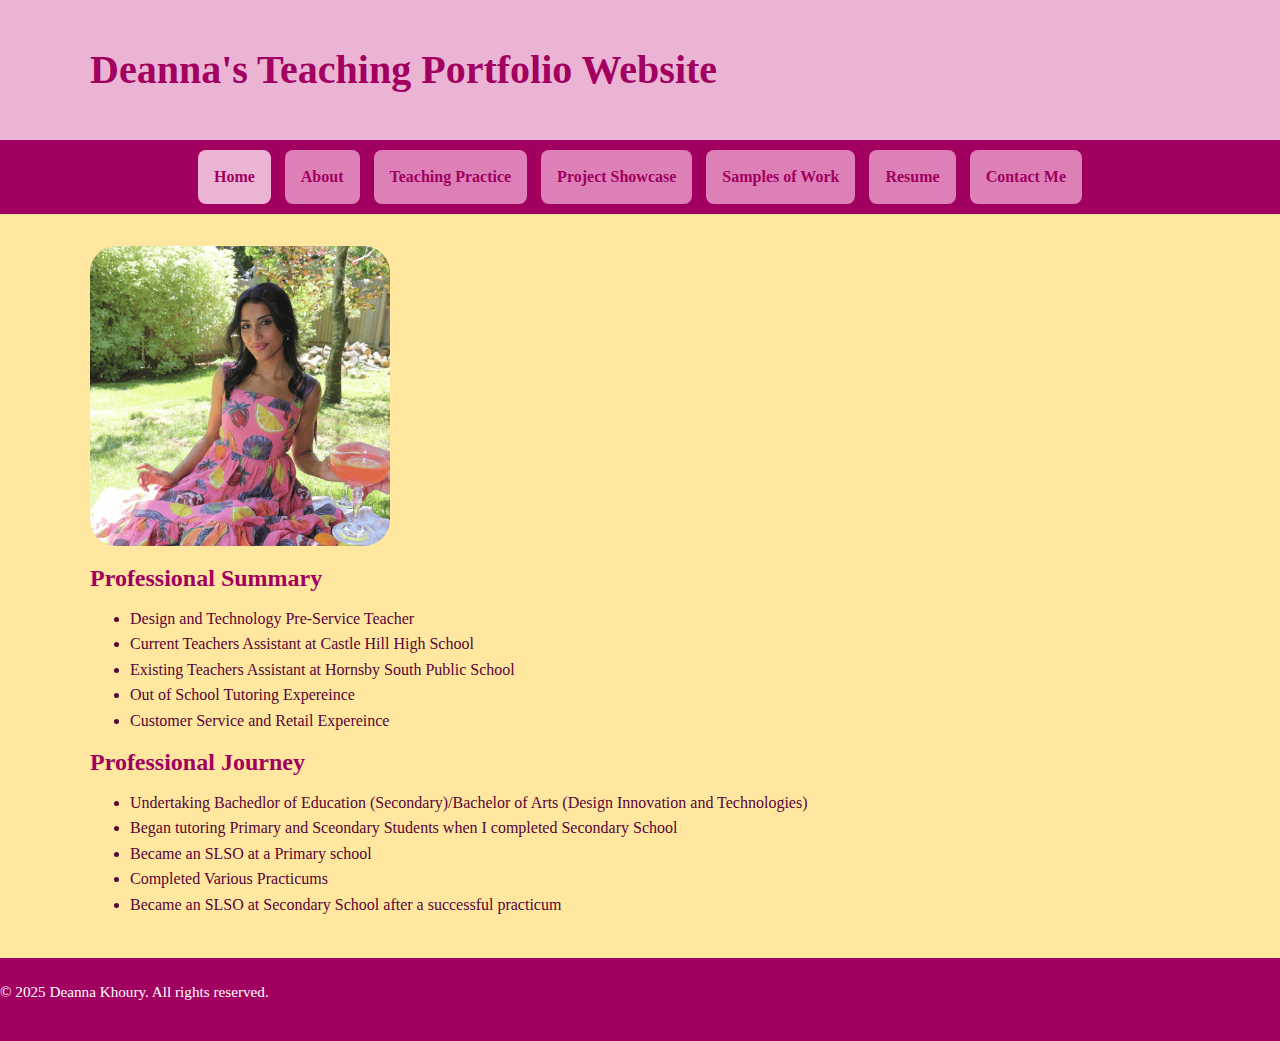
<file: index.html>
<!DOCTYPE html>
<html lang="en">
<head>
    <meta charset="UTF-8">
    <meta name="viewport" content="width=device-width, initial-scale=1.0">
    <title>Deanna's Teaching Portfolio - Index</title>
    <link rel="stylesheet" href="starter.css">
</head>
<body>
  <!-- This is my header section for my page, in line with Semantic HTML-->
  <header>
    <h1>Deanna's Teaching Portfolio Website</h1>
  </header>
<!-- This is the Navigation Section of my Website -->
<nav class="nav-container">
  <div class="container">
      <ul>
        <li><a class="active" href="index.html">Home</a></li>
        <li><a href="about.html">About</a></li>
        <li><a href="teaching.html">Teaching Practice</a></li>
        <li><a href="projects.html">Project Showcase</a></li>
        <li><a href="worksamples.html">Samples of Work</a></li>
        <li><a href="resume.html">Resume</a></li>
        <li><a href="contact.html">Contact Me</a></li>
      </ul>
  </div>
</nav>
  <!-- This is the main section of my website, in line with Semantic HTML-->
  <main>
    <!-- This is the section for my profile picture-->
    <section>
      <img src="images/profile_squarerounded_DK.png" alt="square-rounded image of Deanna Khoury, sitting at picnic, pink-fruitty dress, smiling at camera" width="300px">
    </section>

    <!-- This is a section about my Profesisonal Summary-->
    </section>
      <h2 style="color:#A10060; font-family: Georgia, serif, Bold; font-size:x-large">Professional Summary</h2>
      <!-- This is an unordered list of attributes I am known for as a teacher -->
       <ul>
        <li> Design and Technology Pre-Service Teacher</li>
        <li> Current Teachers Assistant at Castle Hill High School</li>
        <li> Existing Teachers Assistant at Hornsby South Public School</li>
        <li> Out of School Tutoring Expereince</li>
        <li> Customer Service and Retail Expereince</li>
       </ul>
    </section>
    
    <!-- This is a section about my Profesisonal Journey-->
    <section>
      <h2 style="color:#A10060; font-family: Georgia, serif, Bold; font-size:x-large">Professional Journey</h2>

      <!-- This is an unordered list of attributes I am known for as a teacher -->
      <ul>
        <li> Undertaking Bachedlor of Education (Secondary)/Bachelor of Arts (Design Innovation and Technologies)</li>
        <li> Began tutoring Primary and Sceondary Students when I completed Secondary School</li>
        <li> Became an SLSO at a Primary school</li>
        <li> Completed Various Practicums</li>
        <li> Became an SLSO at Secondary School after a successful practicum</li>
      </ul>
    </section>
  </main>
  <!-- this is the footer section of my page, in line with Semantic HTML-->
   <footer> 
    <div class="'container">
      <p> &copy; 2025 Deanna Khoury. All rights reserved.</p>
    </div>
   </footer>
<body>
</html>
</file>
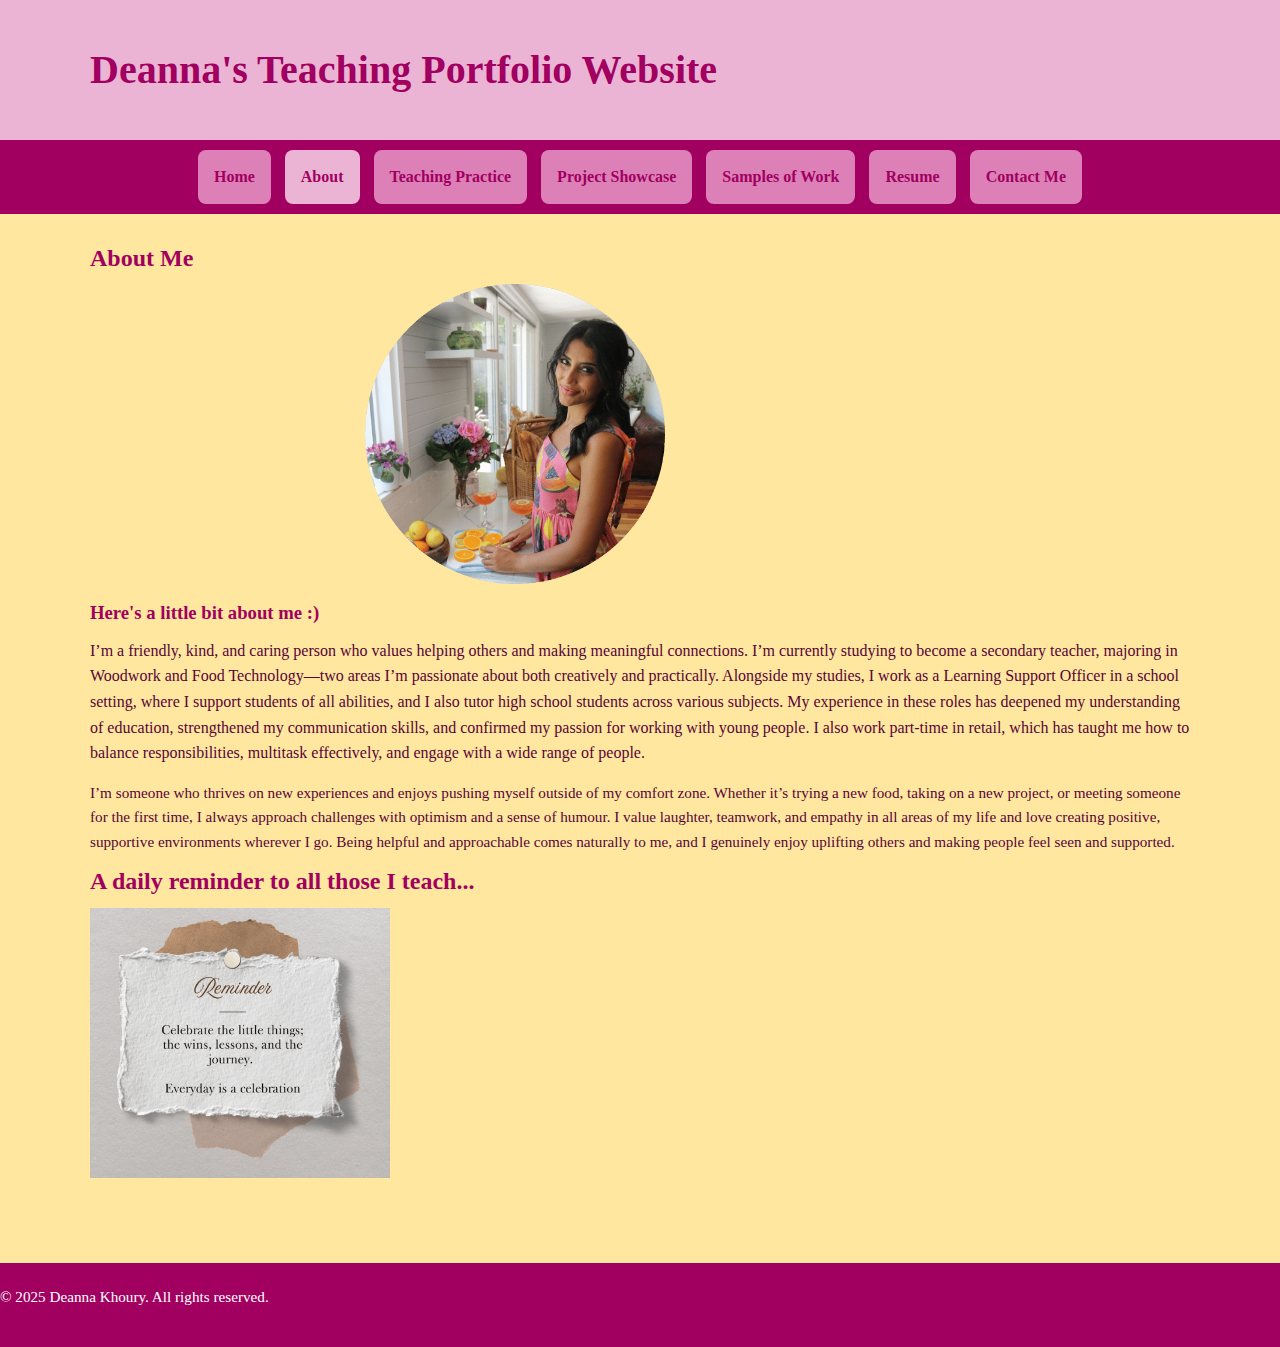
<file: about.html>
<!DOCTYPE html>
<html lang="en">
<head>
    <meta charset="UTF-8">
    <meta name="viewport" content="width=device-width, initial-scale=1.0">
    <title>Deanna's Teaching Portfolio - About</title>
    <link rel="stylesheet" href="starter.css">
</head>
<body>
    <!-- This is my header section for my page, in line with Semantic HTML-->
    <header>
        <h1>Deanna's Teaching Portfolio Website</h1>
    </header>
    
   <!-- This is the Navigation Section of my Website -->
<nav class="nav-container">
  <div class="container">
      <ul>
        <li><a href="index.html">Home</a></li>
        <li><a class="active" href="about.html">About</a></li>
        <li><a href="teaching.html">Teaching Practice</a></li>
        <li><a href="projects.html">Project Showcase</a></li>
        <li><a href="worksamples.html">Samples of Work</a></li>
        <li><a href="resume.html">Resume</a></li>
        <li><a href="contact.html">Contact Me</a></li>
      </ul>
  </div>
</nav>
    <!-- This is the main content area for my page-->
    <main>
        <section>
            <!-- This is the main heading of this page -->
            <h2>About Me </h2>
        </section>
    
        <!-- this section focuses on about myself-->
        </section>  
            <article class="about">
                <div class="about-image">
                    <img src="images/profile_circle_DK.png" alt="circle-shaped-portrait of Deanna Khoury, smiling at camera, cutting oranges" width="300px">
                </div>
                <h3> Here's a little bit about me :) </h3>
                <div class="about-text">
                    <p style="font-family: Georgia, serif"></p> I’m a friendly, kind, and caring person who values helping others and making meaningful connections. I’m currently studying to become a secondary teacher, majoring in Woodwork and Food Technology—two areas I’m passionate about both creatively and practically. Alongside my studies, I work as a Learning Support Officer in a school setting, where I support students of all abilities, and I also tutor high school students across various subjects. My experience in these roles has deepened my understanding of education, strengthened my communication skills, and confirmed my passion for working with young people. I also work part-time in retail, which has taught me how to balance responsibilities, multitask effectively, and engage with a wide range of people.</p>

                <p style="font-family: Georgia, serif">I’m someone who thrives on new experiences and enjoys pushing myself outside of my comfort zone. Whether it’s trying a new food, taking on a new project, or meeting someone for the first time, I always approach challenges with optimism and a sense of humour. I value laughter, teamwork, and empathy in all areas of my life and love creating positive, supportive environments wherever I go. Being helpful and approachable comes naturally to me, and I genuinely enjoy uplifting others and making people feel seen and supported.

                </div>
            </article>
        </section>
        
        <!-- This is an image of a quote i resonate with as a teacher-->
            <h2> A daily reminder to all those I teach...</h2>
                <div class="daily-reminder">
                    <img src="images/teacher-reminder.png" alt="square inspirational quote, celebrate llittle things in life" width="380">
                </div>
    </main>

    <!-- this is the footer section of my page, in line with Semantic HTML-->
    <footer> 
        <div class="'container">
        <p> &copy; 2025 Deanna Khoury. All rights reserved.</p>
        </div>
   </footer>
</body>
</html>
</file>
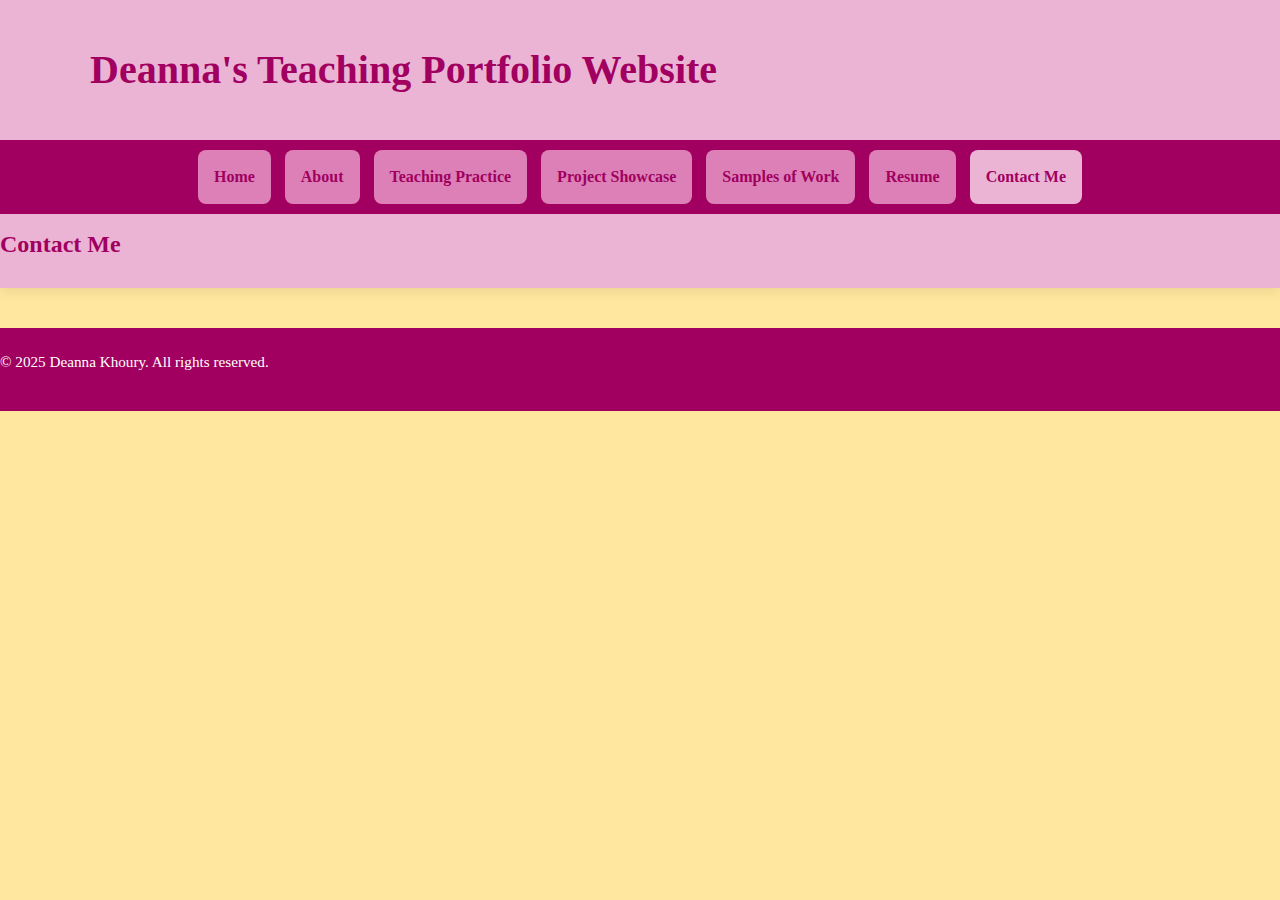
<file: contact.html>
<!DOCTYPE html>
<html lang="en">
<head>
    <meta charset="UTF-8">
    <meta name="viewport" content="width=device-width, initial-scale=1.0">
    <title>Deanna's Teaching Portfolio - Contact Me</title>
    <link rel="stylesheet" href="starter.css">
</head>
<body>
  <!-- This is my header section for my page, in line with Semantic HTML-->
  <header>
    <h1>Deanna's Teaching Portfolio Website</h1>
  </header>
<!-- This is the Navigation Section of my Website -->
<nav class="nav-container">
  <div class="container">
      <ul>
        <li><a href="index.html">Home</a></li>
        <li><a href="about.html">About</a></li>
        <li><a href="teaching.html">Teaching Practice</a></li>
        <li><a href="projects.html">Project Showcase</a></li>
        <li><a href="worksamples.html">Samples of Work</a></li>
        <li><a href="resume.html">Resume</a></li>
        <li><a class="active" href="contact.html">Contact Me</a></li>
      </ul>
  </div>
</nav>

 <!-- This is the heading for this current page-->
  <header>
     <h2>Contact Me</h2>
  </header>
  <!-- This is the main section of my page-->
  <main>

  </main>

<!-- this is the footer section of my page, in line with Semantic HTML-->
<footer> 
    <div class="'container">
        <p> &copy; 2025 Deanna Khoury. All rights reserved.</p>
    </div>
</footer>
</file>
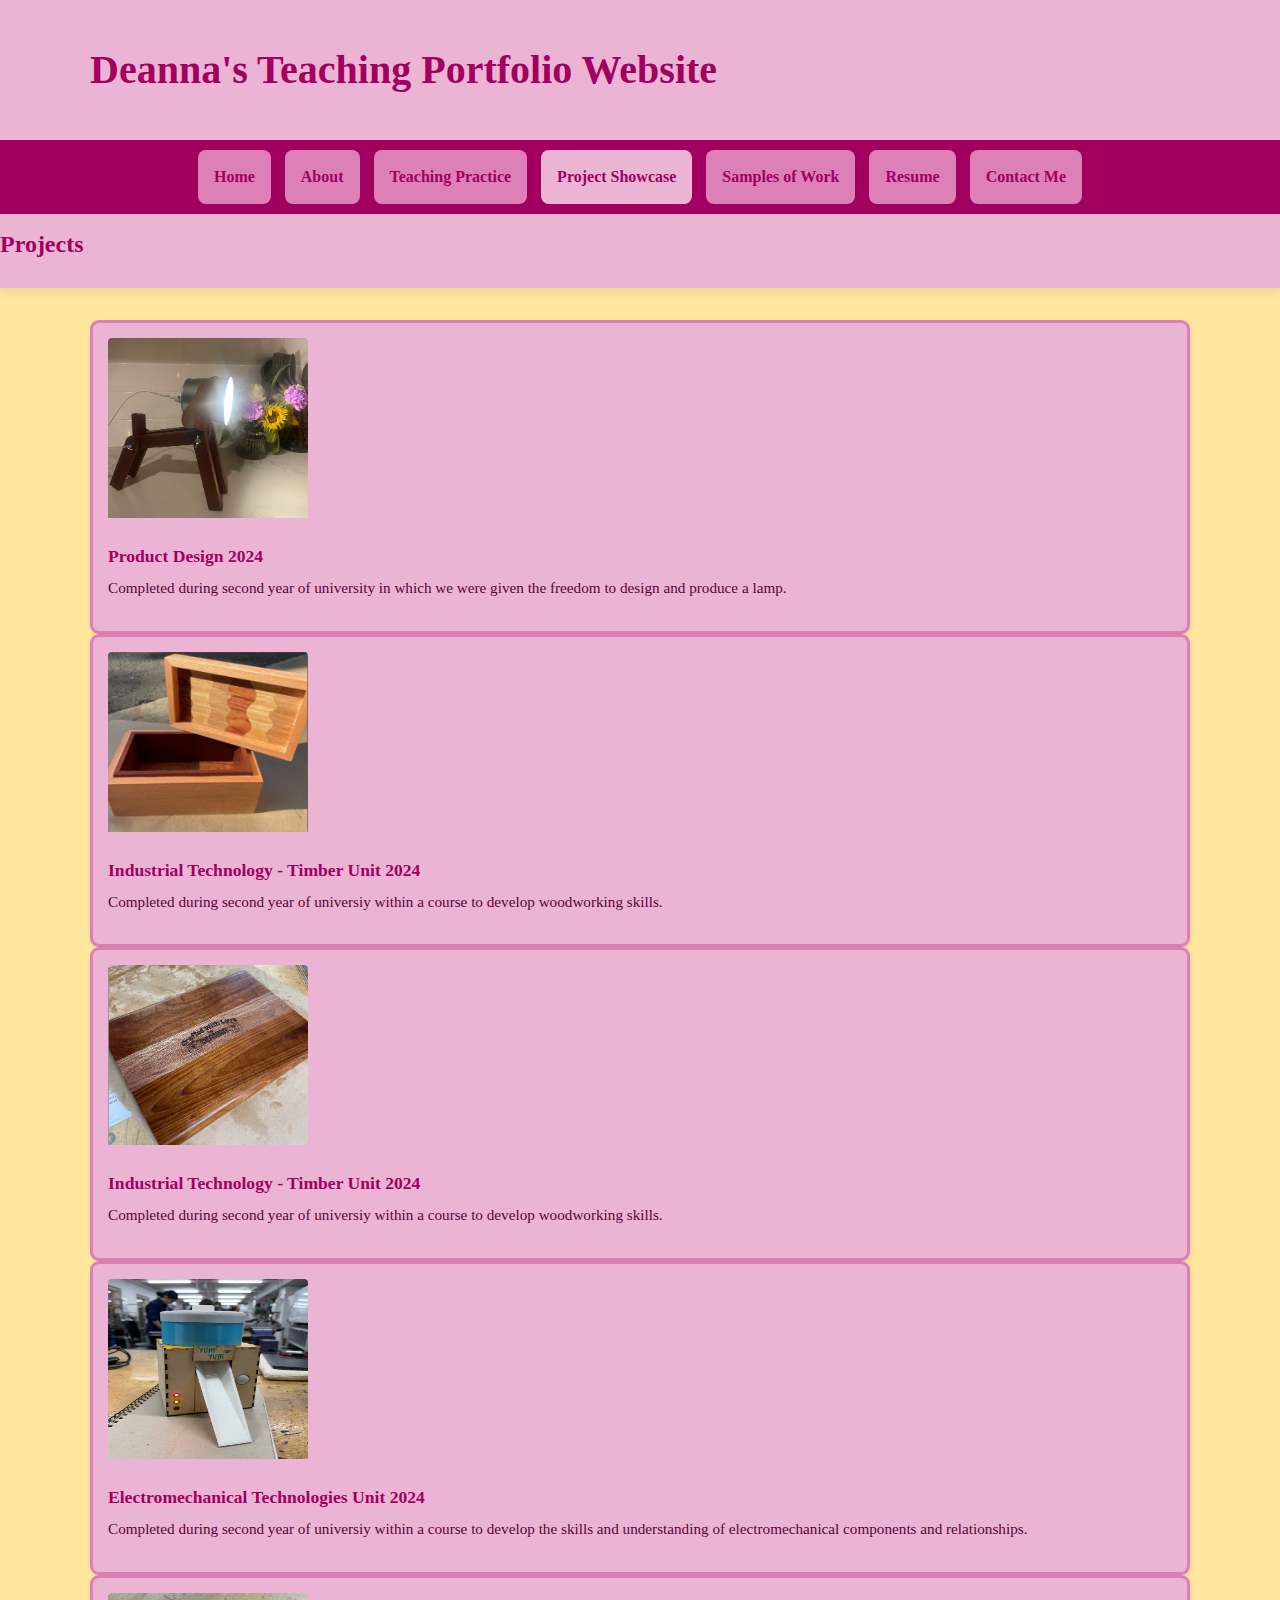
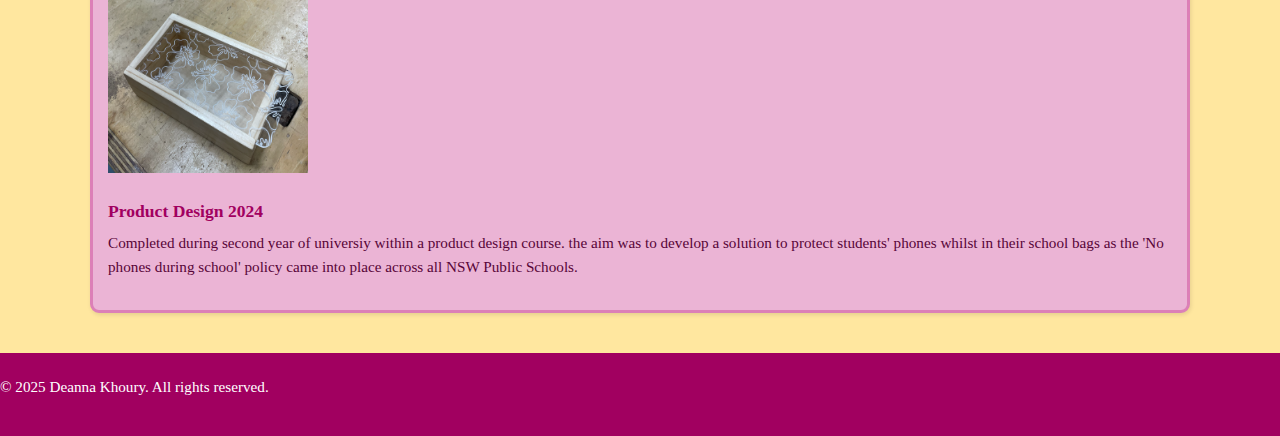
<file: projects.html>
<!DOCTYPE html>
<html lang="en">
<head>
    <meta charset="UTF-8">
    <meta name="viewport" content="width=device-width, initial-scale=1.0">
    <title>Deanna's Teaching Portfolio - Projects</title>
    <link rel="stylesheet" href="starter.css">
</head>
<body>
  <!-- This is my header section for my page, in line with Semantic HTML-->
  <header>
    <h1>Deanna's Teaching Portfolio Website</h1>
  </header>
   <!-- This is the Navigation Section of my Website -->
<nav class="nav-container">
  <div class="container">
      <ul>
        <li><a href="index.html">Home</a></li>
        <li><a href="about.html">About</a></li>
        <li><a href="teaching.html">Teaching Practice</a></li>
        <li><a class="active" href="projects.html">Project Showcase</a></li>
        <li><a href="worksamples.html">Samples of Work</a></li>
        <li><a href="resume.html">Resume</a></li>
        <li><a href="contact.html">Contact Me</a></li>
      </ul>
  </div>
</nav>
<!-- This is the heading for this current page-->
<header>
    <h2>Projects</h2>
</header>

<!-- This is the main section of my page-->
<main>
    <!-- this section focuses on showcasing the projects i have made using flexbox format-->
    <section>
        <div class="flex container">
            <div class="project-card">
                <img src="images/dog-lamp.png" alt="Photo of Dog Lamp made from Walnut and Recycled materials">
                <h3>Product Design 2024</h3> 
                <p>Completed during second year of university in which we were given the freedom to design and produce a lamp.</p>
            </div>

            <div class="project-card">
                <img src="images/heirloom-box.png" alt="Photo of heirloom box with wavey veneer">
                <h3>Industrial Technology - Timber Unit 2024 </h3> 
                <p>Completed during second year of universiy within a course to develop woodworking skills.</p>
            </div>
        
            <div class="flex container"> 
                <div class="project-card">
                    <img src="images/serving-board.ong.png" alt="Photo of serving board with makers mark 'Crafted with love by Deanna' with flower detailing">
                    <h3>Industrial Technology - Timber Unit 2024</h3> 
                    <p>Completed during second year of universiy within a course to develop woodworking skills.</p>
                </div>
            </div>

            <div class="flex container">
                <div class="project-card">
                    <img src="images/pet-feeder.png" alt="Photo of pet feeder with 3D printed and laser cut components, 'Yum Yum' sign">
                    <h3>Electromechanical Technologies Unit 2024</h3> 
                    <p>Completed during second year of universiy within a course to develop the skills and understanding of electromechanical components and relationships.</p>
                </div>
            </div>

            <div class="flex container">
                <div class="project-card">
                    <img src="images/phone-safe.png" alt="Photo of wooden phone safe with acyrlic, flower patterned lid">
                    <h3>Product Design 2024 </h3> 
                    <p>Completed during second year of universiy within a product design course. the aim was to develop a solution to protect students' phones whilst in their school bags as the 'No phones during school' policy came into place across all NSW Public Schools.</p>
                </div>
            </div>
        </div>
    </section>
</main>

<!-- this is the footer section of my page, in line with Semantic HTML-->
<footer> 
    <div class="'container">
        <p> &copy; 2025 Deanna Khoury. All rights reserved.</p>
    </div>
</footer>
</file>
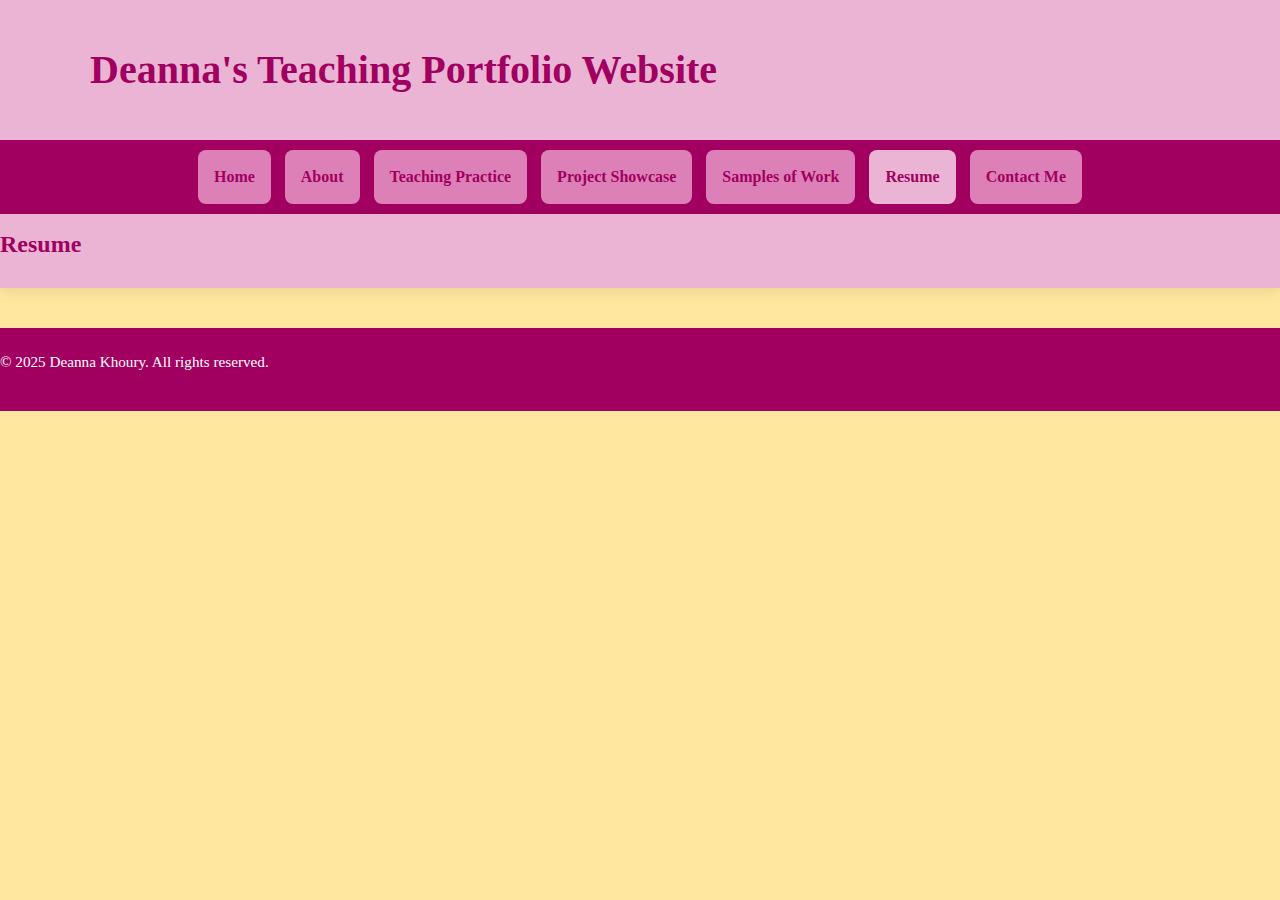
<file: resume.html>
<!DOCTYPE html>
<html lang="en">
<head>
    <meta charset="UTF-8">
    <meta name="viewport" content="width=device-width, initial-scale=1.0">
    <title>Deanna's Teaching Portfolio - Resume</title>
    <link rel="stylesheet" href="starter.css">
</head>
<body>
  <!-- This is my header section for my page, in line with Semantic HTML-->
  <header>
    <h1>Deanna's Teaching Portfolio Website</h1>
  </header>
<!-- This is the Navigation Section of my Website -->
<nav class="nav-container">
  <div class="container">
      <ul>
        <li><a href="index.html">Home</a></li>
        <li><a href="about.html">About</a></li>
        <li><a href="teaching.html">Teaching Practice</a></li>
        <li><a href="projects.html">Project Showcase</a></li>
        <li><a href="worksamples.html">Samples of Work</a></li>
        <li><a class="active" href="resume.html">Resume</a></li>
        <li><a href="contact.html">Contact Me</a></li>
      </ul>
  </div>
</nav>

 <!-- This is the heading for this current page-->
  <header>
     <h2 >Resume</h2>
  </header>
  <!-- This is the main section of my page-->
  <main>

  </main>

<!-- this is the footer section of my page, in line with Semantic HTML-->
<footer> 
    <div class="'container">
        <p> &copy; 2025 Deanna Khoury. All rights reserved.</p>
    </div>
</footer>
</file>
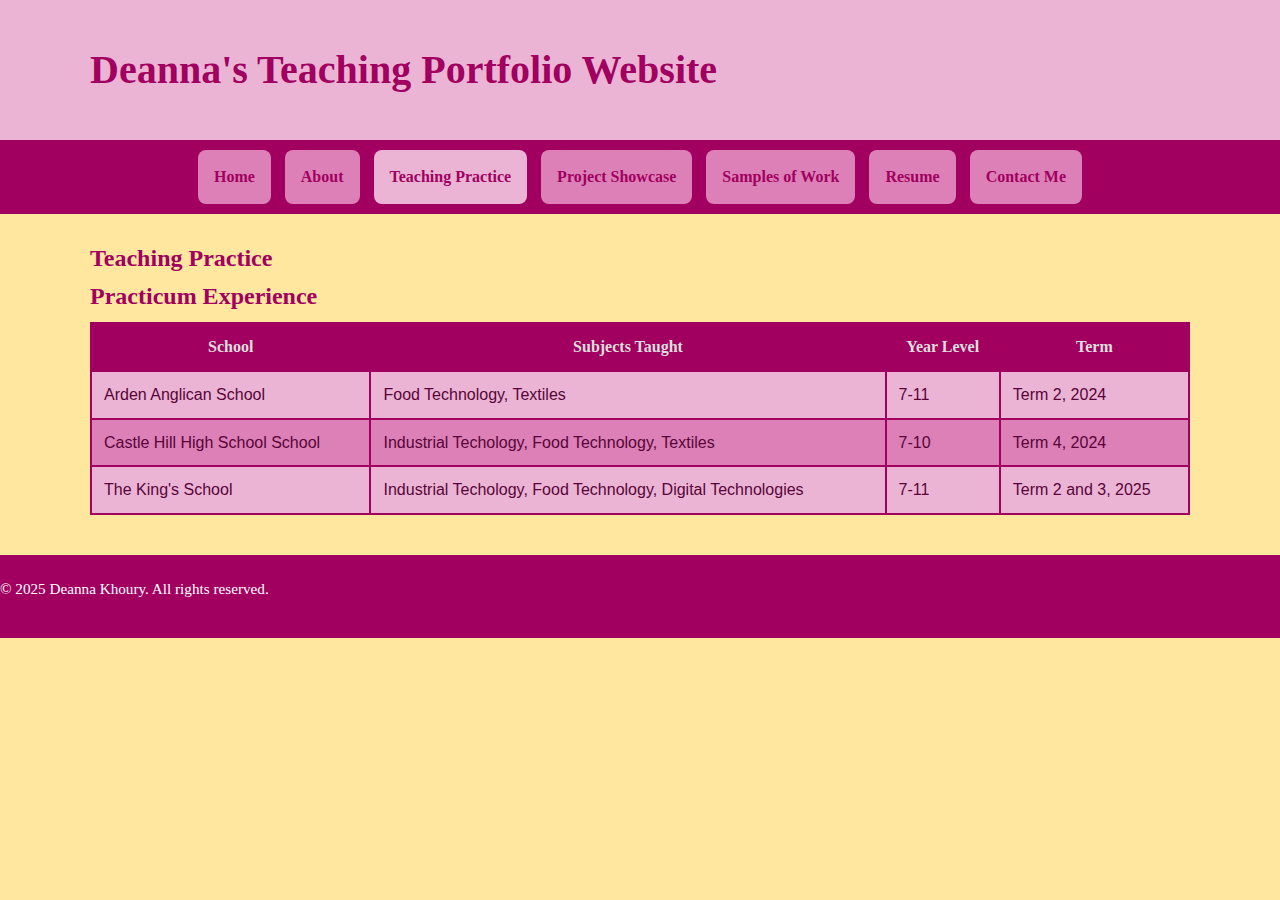
<file: teaching.html>
<!DOCTYPE html>
<html lang="en">
<head>
    <meta charset="UTF-8">
    <meta name="viewport" content="width=device-width, initial-scale=1.0">
    <title>Deanna's Teaching Portfolio - Teaching</title>
    <link rel="stylesheet" href="starter.css">
</head>
<body>
  <!-- This is my header section for my page, in line with Semantic HTML-->
  <header>
    <h1>Deanna's Teaching Portfolio Website</h1>
  </header>
<!-- This is the Navigation Section of my Website -->
<nav class="nav-container">
  <div class="container">
      <ul>
        <li><a href="index.html">Home</a></li>
        <li><a href="about.html">About</a></li>
        <li><a class="active" href="teaching.html">Teaching Practice</a></li>
        <li><a href="projects.html">Project Showcase</a></li>
        <li><a href="worksamples.html">Samples of Work</a></li>
        <li><a href="resume.html">Resume</a></li>
        <li><a href="contact.html">Contact Me</a></li>
      </ul>
  </div>
</nav>


  <!-- This is the main section of my page-->
  <main>
        <!-- This is a section about my Teaching Practice-->
        </section>
            <h2>Teaching Practice</h2>
            <!-- This is a heading for my table -->
            <h2>Practicum Experience</h2>
            
            <!-- this section is for providing practice placement expeience information in table format -->


            </style>
                <table>
                    <thead>
                        <tr >
                            <th>School</th>
                            <th>Subjects Taught</th>
                            <th>Year Level</th>
                            <th>Term</th>
                        </tr>
                    </thead>
                    <tbody>
                        <tr>
                            <td>Arden Anglican School</td>
                            <td>Food Technology, Textiles</td>
                            <td>7-11</td>
                            <td>Term 2, 2024</td>
                        </tr>
                        <tr>
                            <td>Castle Hill High School School</td>
                            <td>Industrial Techology, Food Technology, Textiles</td>
                            <td>7-10</td>
                            <td>Term 4, 2024</td>
                        </tr>
                        <tr>
                            <td>The King's School</td>
                            <td>Industrial Techology, Food Technology, Digital Technologies</td>
                            <td>7-11</td>
                            <td>Term 2 and 3, 2025</td>
                        </tr>
                    </tbody>
                </table>

        </section>
    </main>

    <!-- this is the footer section of my page, in line with Semantic HTML-->
    <footer> 
        <div class="'container">
            <p> &copy; 2025 Deanna Khoury. All rights reserved.</p>
        </div>
    </footer>
</body>
</file>
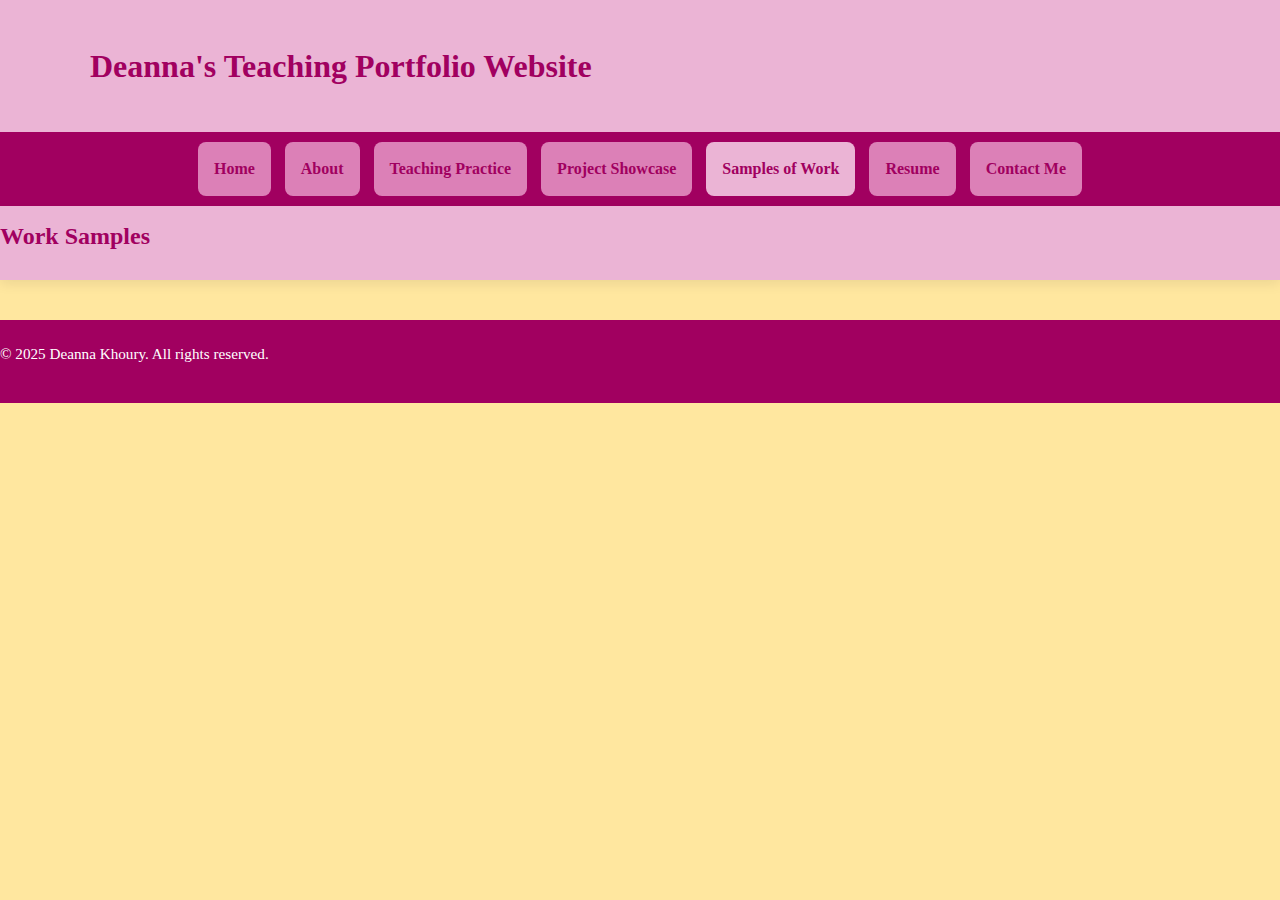
<file: worksamples.html>
<!DOCTYPE html>
<html lang="en">
<head>
    <meta charset="UTF-8">
    <meta name="viewport" content="width=device-width, initial-scale=1.0">
    <title>Deanna's Teaching Portfolio - Work Samples</title>
    <link rel="stylesheet" href="starter.css">
</head>
<body>
  <!-- This is my header section for my page, in line with Semantic HTML-->
  <header>
    <h1 style="color:#A10060; font-family: Georgia, serif;font-size:xx-large">Deanna's Teaching Portfolio Website</h1>
  </header>
<!-- This is the Navigation Section of my Website -->
<nav class="nav-container">
  <div class="container">
      <ul>
        <li><a href="index.html">Home</a></li>
        <li><a href="about.html">About</a></li>
        <li><a href="teaching.html">Teaching Practice</a></li>
        <li><a href="projects.html">Project Showcase</a></li>
        <li><a class="active" href="worksamples.html">Samples of Work</a></li>
        <li><a href="resume.html">Resume</a></li>
        <li><a href="contact.html">Contact Me</a></li>
      </ul>
  </div>
</nav>

 <!-- This is the heading for this current page-->
  <header>
     <h2>Work Samples</h2>
  </header>
  <!-- This is the main section of my page-->
  <main>

  </main>
<!-- this is the footer section of my page, in line with Semantic HTML-->
<footer> 
    <div class="'container">
        <p> &copy; 2025 Deanna Khoury. All rights reserved.</p>
    </div>
</footer>
</file>
<file: starter.css>
/* =====================================================
   COMP208 starter.css (plug-and-play)
   Purpose: Give you a clean visual baseline quickly.
   How to use: Link this in <head> of every page:
     <link rel="stylesheet" href="starter.css">
   Tip: Read the comments and tweak values as you go.
   ===================================================== */

/* ---------- 1) CSS Reset / Base ----------- */

@import url('https://fonts.googleapis.com/css2?family=Inter:ital,opsz,wght@0,14..32,100..900;1,14..32,100..900&family=Outfit:wght@100..900&display=swap');

*, *::before, *::after {
  box-sizing: border-box;   /* Include padding & border in total size for all elements + pseudo-elements */
}
html, body { 
  margin: 0;    /* Removes default browser margin */
  padding: 0;   /* Removes default browser padding */
}
img { 
  max-width: 100%;  /* Ensures images never exceed container width */
  height: auto;     /* Maintains image aspect ratio */
  display: block;   /* Removes small gap under images by making them block-level */
  padding-bottom: 20px;
}

/* ---------- 2) Core Theme Tokens ----------- */
:root {
  --brand: #A10060;        /* primary colour */
  --brand-2: #f39c12;      /* accent colour */
  --bg: #FFE79F;;           /* page background */
  --head: #A10060;         /* main header colour */
  --text: #580438;          /* default text */
  --muted: #666666;        /* secondary text */
  --surface: #f6f8fb;      /* card/section bg */
  --radius: 12px;          /* rounded corners */
  --shadow: 0 4px 12px rgba(0,0,0,0.08);    /* Subtle shadow for depth */
  --spacing: 16px;         /* base spacing unit */
  --maxw: 1100px;          /* content width */
  --font-body: Georgia, 'Times New Roman', Times, serif; font-size: 16px;  /* Body font */
  --font-head: Georgia, 'Times New Roman', Times, serif;  /* Headings font */
}

/* ---------- 3) Page Defaults --------------- */
body {
  background: var(--bg);          /* Uses background colour from variables */
  color: var(--text);             /* Default text colour */
  font-family: var(--font-body);  /* Sets font for body text */
  line-height: 1.6;               /* Improves readability by spacing out lines */
}
.site-title { 
  font-weight: 700;               /* Bold text */
  letter-spacing: 0.5px;          /* Slight spacing between letters */
}
main {
  width: min(100% - 2*var(--spacing), var(--maxw));   /* Responsive content width */
  margin: 32px auto;                                  /* Centers main content with spacing */
}

/* ---------- 4) Typography ------------------ */
h1 {
 font-family: Georgia, serif;    /* Uses heading font */
 line-height: 1;                 /* Tight line spacing for headings */
 margin: 0 0 0.6em;              /* Space below headings */
 color: var(--brand);  
 font-size:40px;

}

h2, h3 {
  font-family: Georgia, serif;    /* Uses heading font */
  line-height: 1;                 /* Tight line spacing for headings */
  margin: 0 0 0.6em;              /* Space below headings */
  color: var(--brand);            /* Brand colour */
}
p { 
  margin: 0 0 1em;                /* Space below paragraphs */
  color: var(--text);             /* Standard text colour */
  font-size: 0.95rem;             /* Slightly smaller than default font size */
}
small { 
  color: var(--muted);            /* Muted grey colour for less emphasis */
}

/* ---------- 5) Links ----------------------- */
a { 
  color: var(--brand);          /* Brand colour for links */
  text-decoration: none;        /* No underline by default */
}
a:hover, a:focus { 
  text-decoration: underline;   /* Underline on hover/focus for accessibility */
}

/* ---------- 6) Header / Nav ---------------- */
header {
  background-color: #ebb4d5;                          /* White text */
  padding: 18px 0;                                          /* Vertical spacing */
  box-shadow: var(--shadow);                                /* Subtle shadow for depth */
  margin-bottom: 0;                                         /* Removes gap under header */
}
header .container {
  width: min(100% - 2*var(--spacing), var(--maxw));   /* Responsive width */
  margin: 0 auto;                                     /* Centers horizontally */
  display: flex;                                      /* Aligns children horizontally */
  gap: var(--spacing);                                /* Space between flex items */
  align-items: center;                                /* Vertically centers items */
  justify-content: space-between;                     /* Pushes items apart */
}
header h1 {
  width: min(100% - 2*var(--spacing), var(--maxw));   /* Responsive heading width */
  margin: 32px auto;                                  /* Centers heading */
  color: var(--head);                                 /* Special header colour */
}
.nav-container {
        display: flex;
        justify-content: center; 
        gap: 10px; 
        background-color: #A10060;
        padding: 10px;
        }


nav ul {
  list-style: none;   /* Removes bullets */
  display: flex;      /* Horizontal layout */
  gap: 14px;          /* Space between links */
  margin: 0;          /* Removes margin */
  padding: 0;         /* Removes padding */
}
nav a {
  display: block;         /* Larger click target */
  color: #A10060;         /* White link text */
  text-decoration: none;  /* Remove underline/other decorations from text/links */
  padding: 14px 16px;      /* Space inside link area */
  border-radius: 8px;     /* Slightly rounded corners */
  background-color: #dc80b7 ;
  font-family: Georgia, serif;
    font-size: 16px;
    font-weight: bold;
    transition: background-color 0.3s ease, transform 0.2s ease;
}
.nav a:hover {
    background-color: #f1f1f1;
    transform: scale(1.05);
    }

.active {
    background-color:#ebb4d5;
    }

/* ---------- 7) Sections -------------------- */
.section {
  background: var(--surface);           /* Light background for section */
  border-radius: var(--radius);         /* Rounded corners */
  padding: calc(var(--spacing) * 2.25); /* Internal spacing */
  margin: 18px 0;                       /* Vertical spacing */
  box-shadow: var(--shadow);            /* Subtle shadow */
}
.profile {
  display: flex;                  /* Enables horizontal flex layout (side-by-side arrangement) */
  align-items: center;            /* Vertically centres items along the cross-axis */
  gap: 20px;                      /* Adds 20px of space between text and image */
}
.profile-text {
  flex: 1;                        /* Allows the text section to grow and fill available space */
}
.about-image {
  display: block;                 /* Makes the image behave like a block element (so margin works) */
  margin-left: auto;              /* Centres the image horizontally */
  margin-right: auto;             /* Centres the image horizontally */
  width: 50%;                     /* Limits the image width to 35% of its container */
  border-radius: 8px;             /* Rounds the corners of the image slightly */
}
.main-photo { 
  max-width: 250px;       /* resizes maximum width of these images within the sections */
  width: 100%;            /* keeps proportions and maintains responsiveness */
  height: auto;           /* Maintains aspect ratio */
  padding-bottom: 25px;   /* Space below image so text isnâ€™t too close */
}
.daily-reminder {
    max-width: 300px;       /* resizes maximum width of these images within the sections */
  width: 100%;            /* keeps proportions and maintains responsiveness */
  height: auto;           /* Maintains aspect ratio */
  padding-bottom: 25px;   /* Space below image so text isn’t too close */
}
.infographic, .project-photo { 
  max-width: 560px;       /* resizes maximum width of these images within the sections */
  width: 100%;            /* keeps proportions and maintains responsiveness */
  height: auto;           /* Maintains aspect ratio */
  padding-bottom: 25px;   /* Space below image so text isnâ€™t too close */
}
.embed-video {
  padding-bottom: 25px;
}
table {
  width: 100%;                /* Table spans full width */
  border-collapse: collapse;  /* Removes double borders */
  margin-top: 10px;           /* Space above table */
  font-family: Arial, sans-serif;     /* Table font */
}
td {
  border: 2px solid #A10060;   /* Deep pink cell borders */
  padding: 10px 12px;         /* Space inside cells */
  text-align: left;           /* Aligns text to the left */
}
thead {
  background-color: #A10060; /* Deep pink header background */
  color:#ffffff; 
  font-family: Georgia, serif, Bold;
  font-size:medium"
}
th {
  color:#ddd;              /* White header text */
  font-weight: bold;          /* Bold header text */
  border: 2px solid #A10060;   /* Deep pink cell borders */
  padding: 10px 12px;         /* Space inside cells */
  text-align: midde;           /* Aligns text to the left */
}

tr:nth-child(even) {
  background-color: #dc80b7  /* Zebra stripe effect for even rows */
}

tbody tr {
background-color: #ebb4d5;
} /* Table cell background colour */
 
.flex-container {
    display: flex;
    flex-wrap:wrap;
    gap: 20px;
    justify-content:space-between;
    margin-top: 20px;
}

.project-card {
    flex: 1 1 50px;
    background-color: #ebb4d5;
    border: 3px solid #dc80b7;
    padding: 15px;
    border-radius: 9px;
    box-shadow: 1px 2px 4px rgba(0,0,0,0.1);
}

.project-card img {
    width: 200px;
    height: 200px;
    border-radius: 4px;
}

.project-card h3 {
    margin-top: 10px;
    font-size: 1.1rem;
    color: #A10060;
}

.card a { display: block; }
.card:hover { transform: translateY(-2px); transition: transform .15s ease; }

/* ---------- 8) Cards / Gallery ------------- */
.card-grid {
  display: grid;                                                  /* Grid layout */
  grid-template-columns: repeat(auto-fit, minmax(220px, 1fr));    /* Responsive columns */
  gap: var(--spacing);                                            /* Space between grid items */
}


/* ---------- 9) Forms ----------------------- */
form {
  display: grid;    /* Grid layout for form elements */
  gap: 12px;        /* Space between form items */
}
label {
  font-weight: 600;     /* Semi-bold labels */
}
input[type="text"], input[type="email"], textarea {
  width: 100%;                    /* Full width fields */
  padding: 10px 12px;             /* Internal spacing */
  border: 1px solid #d4d7dd;    /* Light border */
  border-radius: 10px;            /* Rounded corners */
  background: #fff;             /* White background */
  transition: border-color 0.2s, box-shadow 0.2s;     /* Smooth focus effect */
}
input:focus, textarea:focus {
  outline: none;                                  /* Removes default outline */
  border-color: var(--brand);                     /* Brand border on focus */
  box-shadow: 0 0 0 3px rgba(28,76,150,0.15);   /* Glow on focus */
}
textarea { 
  min-height: 140px;        /* Minimum height */
  resize: vertical;         /* Only resize vertically */
}
button, input[type="submit"] {
  background: var(--brand);   /* Brand colour */
  color: white;             /* White text */
  border: none;               /* No border */
  padding: 10px 16px;         /* Internal spacing */
  border-radius: 10px;        /* Rounded corners */
  cursor: pointer;            /* Pointer on hover */
}
button:hover, input[type="submit"]:hover {
  background: #163d79;          /* Darker brand colour on hover */
}
.error {
  color: red;
  font-size: 0.85rem;
  display: block;
  margin-top: 5px;
}

/* ---------- 10) Footer --------------------- */
footer {
  margin-top: 40px;          /* Space above footer */
  padding: 22px 0;           /* Vertical spacing */
  background: var(--brand);  /* Brand background */
  color: #cfd7ff;          /* Light text colour */
}
footer p {
  color: white;     /* White paragraph text */
}
footer .container {
  width: min(100% - 2*var(--spacing), var(--maxw));       /* Responsive width */
  margin: 0 auto;                     /* Centered container */
  display: flex;                      /* Flex layout */
  justify-content: space-between;     /* Space between items */
  gap: var(--spacing);                /* Gap between items */
  flex-wrap: wrap;                    /* Allows wrapping on smaller screens */
}

/* ---------- 11) Utilities ------------------ */
.text-center {            /* Utility class: centers text */
  text-align: center;           /* Centers text horizontally */
}
.img-center {             /* Utility class: centers an image and scales it */
  display: block;               /* Make the image a block element so margins can take effect */
  margin-left: auto;            /* Auto left margin helps center horizontally */
  margin-right: auto;           /* Auto right margin completes horizontal centering */
  width: 40%;                   /* Scale image to 40% of its containerâ€™s width */
}
.m-0 { 
  margin: 0 !important;         /* Removes margin */
}
.mt-1 { 
  margin-top: 8px !important;   /* Small top margin */
}
.mt-2 { 
  margin-top: 16px !important;  /* Medium top margin */
}
.mt-3 { 
  margin-top: 24px !important;  /* Large top margin */
}
.p-1 { 
  padding: 8px !important;      /* Small padding */
}
.p-2 { 
  padding: 16px !important;     /* Medium padding */
}
.p-3 { 
  padding: 24px !important;     /* Large padding */
}

/* End of starter.css */
</file>
